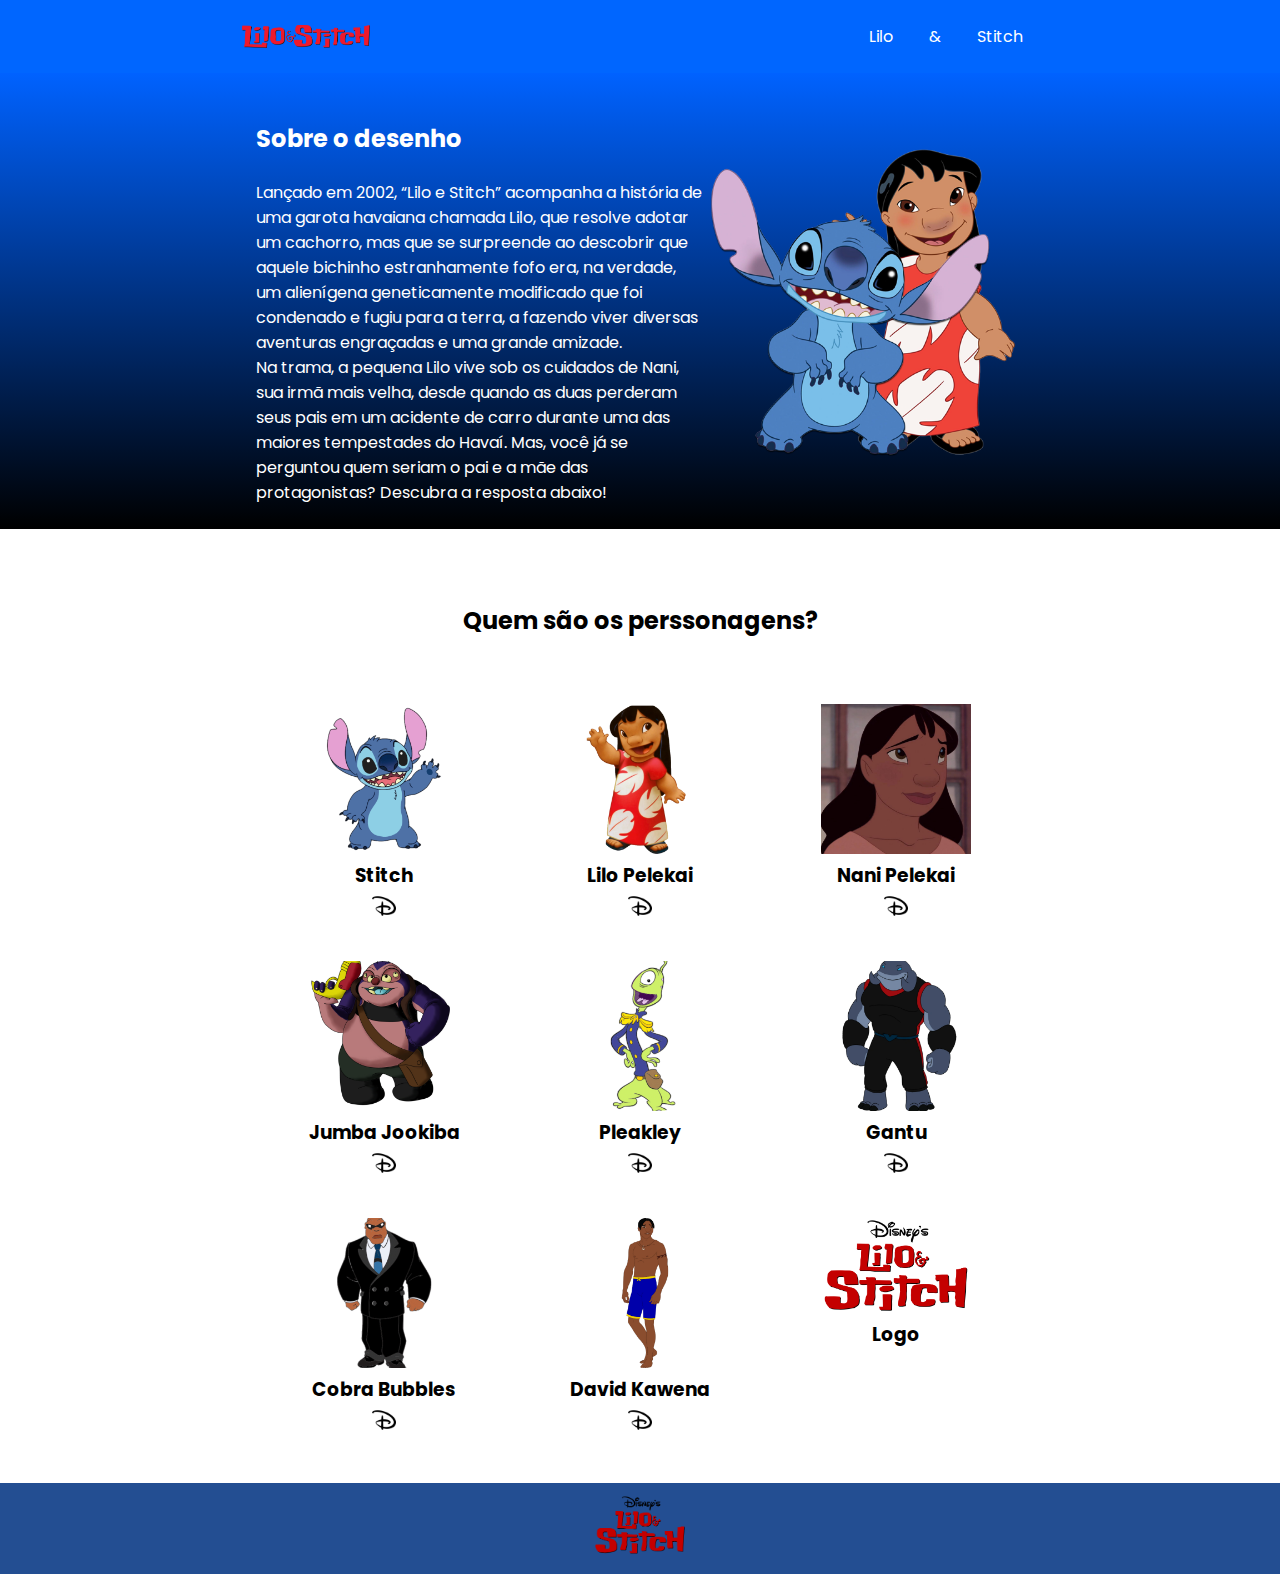
<file: index.html>
<!DOCTYPE html>
<html lang="pt-br">

<head>
    <meta charset="UTF-8">
    <meta http-equiv="X-UA-Compatible" content="IE=edge">
    <meta name="viewport" content="width=device-width, initial-scale=1.0">
    <title>Lilo & Stitch</title>
    <link rel="stylesheet" href="style.css">
    <link rel="preconnect" href="https://fonts.googleapis.com">
    <link rel="preconnect" href="https://fonts.gstatic.com" crossorigin>
    <link href="https://fonts.googleapis.com/css2?family=Poppins&display=swap" rel="stylesheet">
</head>

<body>
    <header class="cabecalho">
        <img class="cabecalho-imagem" src="./A_lilo_and_stitch.webp" alt="logo da alura start">
        <ul class="cabecalho-lista">
            <li class="cabecalho-lista-item"><a href="#estudante">Lilo</a></li>
            <li class="cabecalho-lista-item"><a href="#estudante">&</a></li>
            <li class="cabecalho-lista-item"><a href="#estudante">Stitch</a></li>
        </ul>
    </header>
    <section id="escola">
        <div class="escola-div-conteudo">
            <h2 class="escola-titulo">Sobre o desenho</h2>
            <p class="escola-texto-um">Lançado em 2002, “Lilo e Stitch” acompanha a história de uma garota havaiana chamada Lilo, que resolve adotar um cachorro, mas que se surpreende ao descobrir que aquele bichinho estranhamente fofo era, na verdade, um alienígena geneticamente modificado que foi condenado e fugiu para a terra, a fazendo viver diversas aventuras engraçadas e uma grande amizade.</p>
            <p class="escola-texto-dois">Na trama, a pequena Lilo vive sob os cuidados de Nani, sua irmã mais velha, desde quando as duas perderam seus pais em um acidente de carro durante uma das maiores tempestades do Havaí. Mas, você já se perguntou quem seriam o pai e a mãe das protagonistas? Descubra a resposta abaixo!</p>
        </div>
        <img class="escola-imagem" src="./Lilo-And-Stitch-PNG-File.png" alt="imagem que representa uma professora em sala de aula">
    </section>

    <section id="estudante">
        <h2 class="estudante-titulo">Quem são os perssonagens?</h2>
        <div class="estudante-todos">
            <span></span>
            <div class="estudante-div">
                <img class="estudante-imagem" src="./1.png" alt="foto do Stitch">
                <h3 class="estudante-nome">Stitch</h3>
                <a href="https://www.disney.com.br/novidades/dia-do-stitch-o-que-significa-ohana#:~:text=Stitch%20%C3%A9%20um%20experimento%20gen%C3%A9tico,primeira%20vista%20%E2%80%93%20e%20caos%20tamb%C3%A9m!"><img class="estudante-icone" src="./disney_logo_icon_171253.png"
                        alt="icone disney"></a>
            </div>
            <div class="estudante-div">
                <img class="estudante-imagem" src="./2.png" alt="foto da Lilo Pelekai">
                <h3 class="estudante-nome">Lilo Pelekai</h3>
                <a href="https://disney.fandom.com/pt-br/wiki/Lilo_Pelekai"><img class="estudante-icone" src="./disney_logo_icon_171253.png"
                        alt="icone disney"></a>
            </div>
            <div class="estudante-div">
                <img class="estudante-imagem" src="./3.png" alt="foto da Nani Pelekai">
                <h3 class="estudante-nome">Nani Pelekai</h3>
                <a href="https://disney.fandom.com/wiki/Nani_Pelekai"><img class="estudante-icone" src="./disney_logo_icon_171253.png"
                        alt="icone disney"></a>
            </div>
            <span></span>
            <span></span>
            <div class="estudante-div">
                <img class="estudante-imagem" src="./4.png" alt="foto do Jumba Jookiba">
                <h3 class="estudante-nome">Jumba Jookiba</h3>
                <a href="https://disney.fandom.com/wiki/Jumba_Jookiba"><img class="estudante-icone" src="./disney_logo_icon_171253.png"
                        alt="icone disney"></a>
            </div>
            <div class="estudante-div">
                <img class="estudante-imagem" src="./5.png" alt="foto do Pleakley">
                <h3 class="estudante-nome">Pleakley</h3>
                <a href="https://disney.fandom.com/wiki/Pleakley"><img class="estudante-icone" src="./disney_logo_icon_171253.png"
                        alt="icone disney"></a>
            </div>
            <div class="estudante-div">
                <img class="estudante-imagem" src="./6.png" alt="foto do Gantu">
                <h3 class="estudante-nome">Gantu</h3>
                <a href="https://disney.fandom.com/wiki/Captain_Gantu"><img class="estudante-icone" src="./disney_logo_icon_171253.png"
                        alt="icone disney"></a>
            </div>
            <span></span>
            <span></span>
            <div class="estudante-div">
                <img class="estudante-imagem" src="./7.png" alt="foto do Cobra Bubbles">
                <h3 class="estudante-nome">Cobra Bubbles</h3>
                <a href="https://disney.fandom.com/wiki/Cobra_Bubbles"><img class="estudante-icone" src="./disney_logo_icon_171253.png"
                        alt="icone disney"></a>
            </div>
            <div class="estudante-div">
                <img class="estudante-imagem" src="./8.png" alt="foto do David Kawena">
                <h3 class="estudante-nome">David Kawena</h3>
                <a href="https://disney.fandom.com/wiki/David_Kawena"><img class="estudante-icone" src="./disney_logo_icon_171253.png"
                        alt="icone disney"></a>
            </div>
            <div class="estudante-div">
                <img class="estudante-imagem" src="./Logo_Lilo_&_Stitch.svg.png" alt="foto do David Kawena">
                <h3 class="estudante-nome">Logo</h3>

            </div>

        </div>
    </section>
    
    <footer class="rodape">
        <img class="rodape-imagem" src="./Logo_Lilo_&_Stitch.svg.png" alt="logo da alura start">
    </footer>
</body>

</html>
</file>
<file: style.css>
*{
    margin: 0;
    padding: 0;
}
body {
    font-family: 'Poppins', sans-serif;
}
.cabecalho {
    background-color: #0066ff;
    color: white;
    display: flex;
    justify-content: space-around;
    align-items: center;
    padding: 24px 0;
}

.cabecalho-imagem{
    width: 10%;
}

.cabecalho-lista-item{
    display: inline-block;
    margin: 0 16px;
    font-size: 16px;
}

.cabecalho-lista-item a{
    text-decoration: none; 
    color: white;
}

.escola-imagem{
    width: 25%;
}

#escola{
    background-image: linear-gradient(#0062ff,#000000);
    color:white;
    display: flex;
    justify-content: center;
    align-items: center;
    padding: 24px 0;
}

.escola-div-conteudo{
    width: 35%;
}


.escola-titulo{
    padding: 24px 0;
}

#estudante{
    padding: 24px 0;
}


.estudante-imagem{
    width: 150px;
}

.estudante-icone{
    width: 24px;
    padding: 4px 8px;
}

.estudante-div{
    text-align: center;
    padding: 16px 0;
}

.estudante-titulo{
    text-align: center;
    padding: 50px 0;
}

.estudante-todos{
    display: grid;
    grid-template-columns: 20% 20% 20% 20% 20%;
}

.rodape{
    background-color: #234e92;
    text-align: center;
}

.rodape-imagem{
    height: 60px;
    padding: 12px 0;
   
}
</file>
